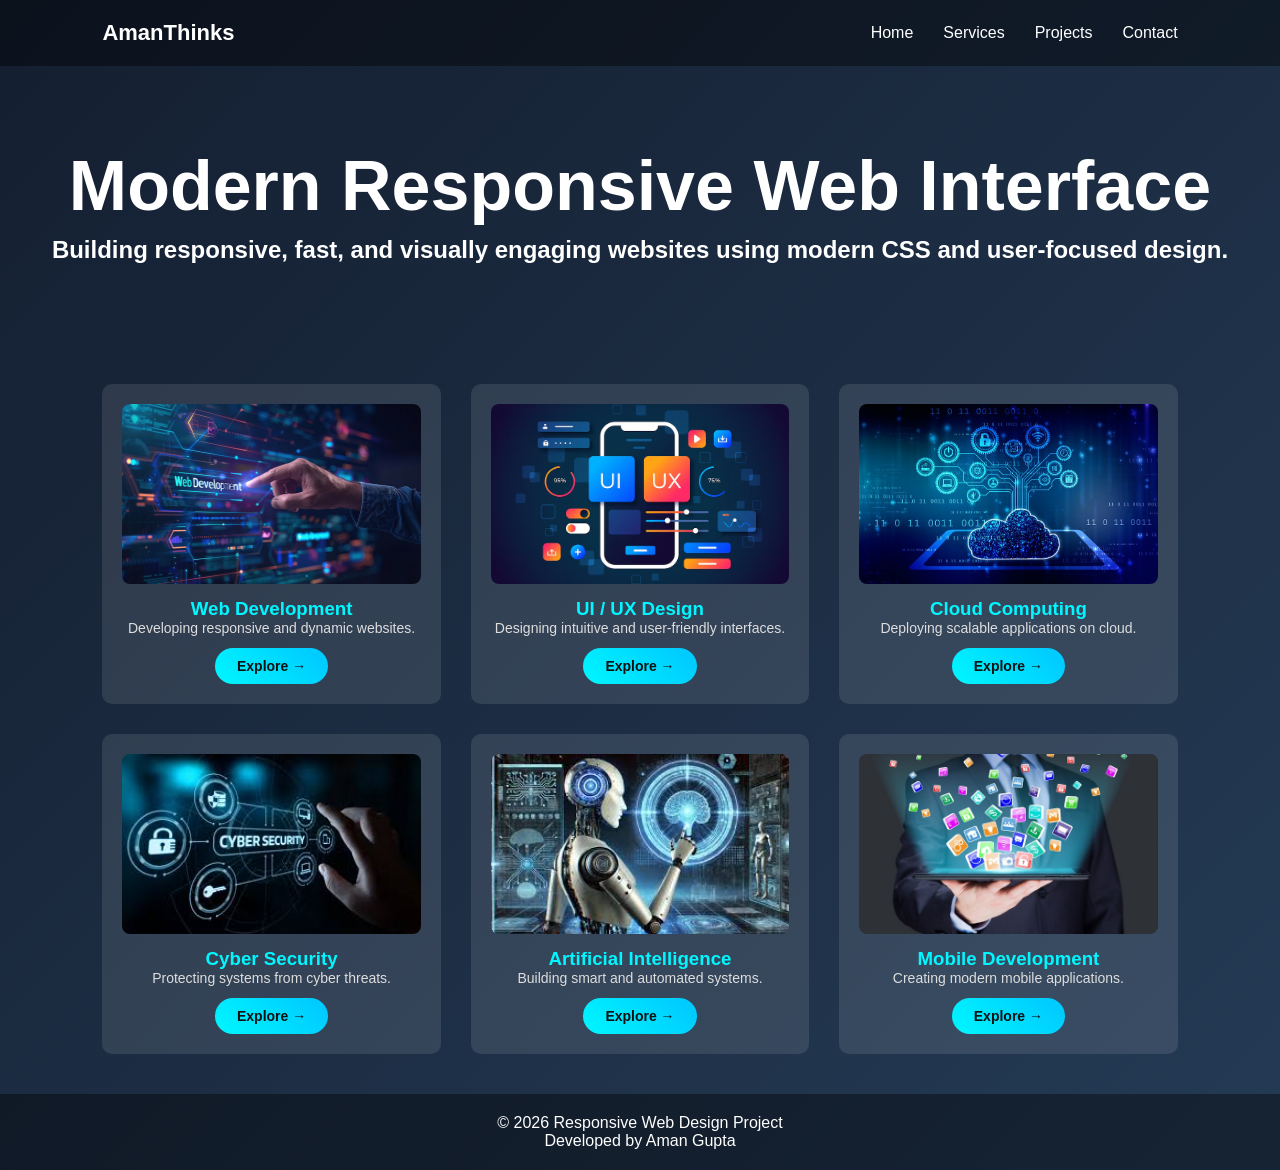
<file: index.html>
<!DOCTYPE html>
<html lang="en">
<head>
<meta charset="UTF-8">
<meta name="viewport" content="width=device-width, initial-scale=1.0">
<title>Responsive Webpage</title>
<link rel="stylesheet" href="style.css">
</head>

<body>

<!-- NAVBAR -->
<nav class="navbar">
  <h2 class="logo">AmanThinks</h2>

  <ul class="nav-links" id="navLinks">
    <li><a href="#">Home</a></li>
    <li><a href="#">Services</a></li>
    <li><a href="#">Projects</a></li>
    <li><a href="#">Contact</a></li>
  </ul>

  <div class="hamburger" id="hamburger">☰</div>
</nav>

<!-- HERO -->
<section class="hero">
  <h1>Modern Responsive Web Interface</h1>
  <p>
    <h2>Building responsive, fast, and visually engaging websites using modern CSS and user-focused design.</h2>
  </p>
</section>

<!-- CARDS -->
<section class="cards">

  <a href="https://developer.mozilla.org/en-US/docs/Learn" target="_blank" class="card">
    <img src="images/web-dev.jpg">
    <h3>Web Development</h3>
    <p>Developing responsive and dynamic websites.</p>
    <span class="card-btn">Explore →</span>
  </a>

  <a href="https://www.interaction-design.org/literature/topics/ui-design" target="_blank" class="card">
    <img src="images/UI-UX.avif">
    <h3>UI / UX Design</h3>
    <p>Designing intuitive and user-friendly interfaces.</p>
    <span class="card-btn">Explore →</span>
  </a>

  <a href="https://en.wikipedia.org/wiki/Cloud_computing" target="_blank" class="card">
    <img src="images/cloud-computing.jpeg">
    <h3>Cloud Computing</h3>
    <p>Deploying scalable applications on cloud.</p>
    <span class="card-btn">Explore →</span>
  </a>

  <a href="https://en.wikipedia.org/wiki/Computer_security" target="_blank" class="card">
    <img src="images/cybersecurity.jpg">
    <h3>Cyber Security</h3>
    <p>Protecting systems from cyber threats.</p>
    <span class="card-btn">Explore →</span>
  </a>

  <a href="https://en.wikipedia.org/wiki/Artificial_intelligence" target="_blank" class="card">
    <img src="images/AI.jpg">
    <h3>Artificial Intelligence</h3>
    <p>Building smart and automated systems.</p>
    <span class="card-btn">Explore →</span>
  </a>

  <a href="https://developer.android.com/guide" target="_blank" class="card">
    <img src="images/mobile-apps.jpeg">
    <h3>Mobile Development</h3>
    <p>Creating modern mobile applications.</p>
    <span class="card-btn">Explore →</span>
  </a>

</section>

<footer>
  <p>© 2026 Responsive Web Design Project</p>
  <p>Developed by Aman Gupta</p>
</footer>

<script src="script.js"></script>
</body>
</html>
</file>
<file: style.css>
*{
margin:0;
padding:0;
box-sizing:border-box;
font-family:Arial;
}

body{
background: linear-gradient(135deg,#141e30,#243b55);
color:white;
}

/* NAVBAR */
.navbar{
display:flex;
justify-content:space-between;
align-items:center;
padding:20px 8%;
background:rgba(0,0,0,0.4);
position:sticky;
top:0;
z-index:1000;
}

.logo{
font-size:22px;
font-weight:bold;
}

.nav-links{
display:flex;
list-style:none;
}

.nav-links li{
margin-left:30px;
}

.nav-links a{
color:white;
text-decoration:none;
}

/* HAMBURGER */
.hamburger{
display:none;
font-size:28px;
cursor:pointer;
}

/* HERO */
.hero{
text-align:center;
padding:80px 20px;
}

.hero h1{
font-size:70px;
margin-bottom:10px;
}

/* CARDS */
.cards{
display:grid;
grid-template-columns:repeat(3,1fr);
gap:30px;
padding:40px 8%;
}

.card{
background:rgba(255,255,255,0.1);
padding:20px;
border-radius:10px;
text-align:center;
text-decoration:none;
color:white;
transition:0.3s;
}

.card:hover{
transform:translateY(-10px);
background:rgba(0,247,255,0.2);
}

.card img{
width:100%;
height:180px;
object-fit:cover;
border-radius:8px;
}

.card h3{
margin-top:10px;
color:#00f7ff;
}

.card p{
font-size:14px;
color:#ddd;
}

.card button{
margin-top:10px;
padding:10px 20px;
border:none;
border-radius:20px;
background:#00f7ff;
cursor:pointer;
}

/* FOOTER */
footer{
text-align:center;
padding:20px;
background:rgba(0,0,0,0.4);
}

/* TABLET */
@media(max-width:992px){
.cards{
grid-template-columns:repeat(2,1fr);
}
}

/* MOBILE */
@media(max-width:768px){

.nav-links{
display:none;
flex-direction:column;
position:absolute;
top:70px;
right:0;
background:black;
width:200px;
padding:20px;
}

.nav-links.active{
display:flex;
}

.hamburger{
display:block;
}

.cards{
grid-template-columns:1fr;
}

}

.card-btn{
display:inline-block;
margin-top:12px;
padding:10px 22px;
border-radius:25px;
background:linear-gradient(45deg,#00f7ff,#00c6ff);
color:#111;
font-weight:600;
font-size:14px;
transition:0.3s;
}

.card-btn:hover{
transform:scale(1.05);
box-shadow:0 8px 20px rgba(0,247,255,0.5);
background:linear-gradient(45deg,#00c6ff,#00f7ff);
}
</file>
